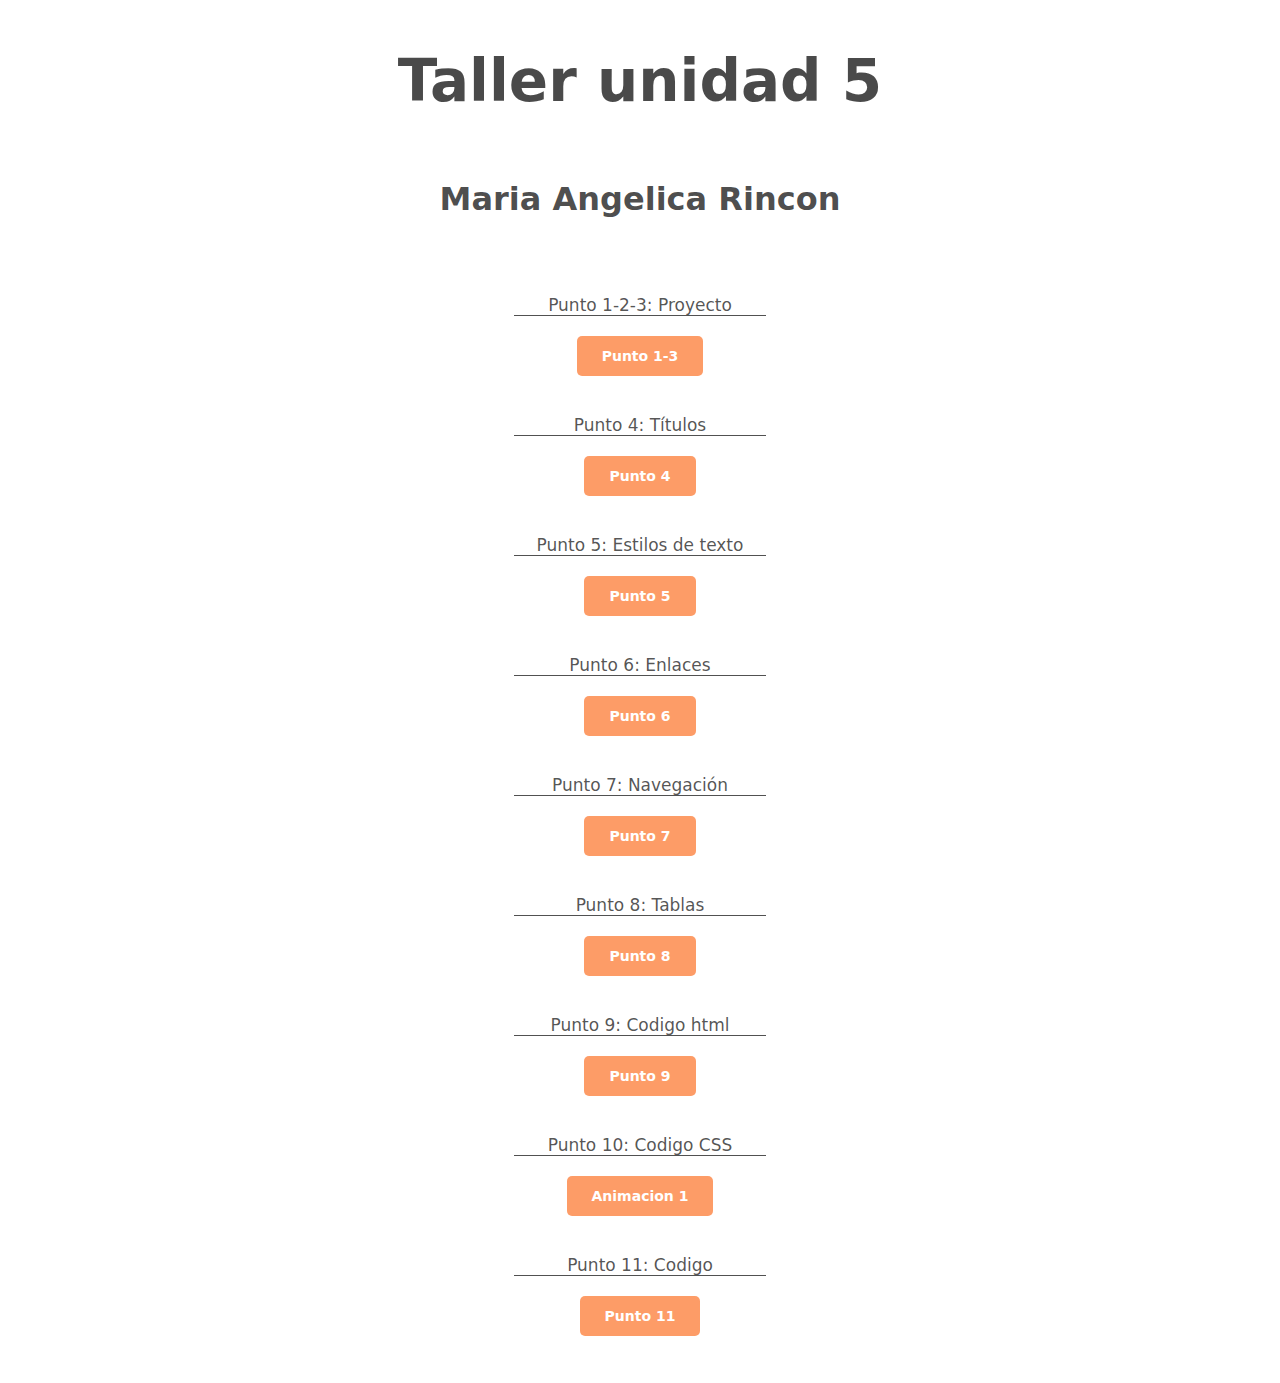
<file: index.html>
<!DOCTYPE html>
<html lang="en">
<head>
  <meta charset="UTF-8">
  <meta http-equiv="X-UA-Compatible" content="IE=edge">
  <meta name="viewport" content="width=device-width, initial-scale=1.0">
  <title>TALLER 5 MENU</title>
  <link rel="stylesheet" href="./styles/styles.css">
</head>
<body> 
  <div>
    <h1> Taller unidad 5</h1>
    <h2>Maria Angelica Rincon</h2>
    <nav>
      <ul>
        <li>
          <p>
            Punto 1-2-3: Proyecto
          </p> 
          <a href="./punto-1-3/inedx.html">
            Punto 1-3 
          </a>
        </li>
        <li>
          <p>
            Punto 4: Títulos
          </p> 
          <a href="./punto-4/index.html">
            Punto 4 
          </a>
        </li>
        <li>
          <p>
            Punto 5: Estilos de texto
          </p>
          <a href="./punto-5/index.html">
            Punto 5 
          </a>
        </li>
        <li>
          <p>
            Punto 6: Enlaces
          </p>
          <a href="./punto-6/index.html">
            Punto 6 
          </a>
        </li>
        <li>
          <p>
            Punto 7: Navegación
          </p>
          <a href="./punto-7/index.html">
            Punto 7 
          </a>
        </li>
        <li>
          <p>
            Punto 8: Tablas
          </p>
          <a href="./punto-8/index.html">
            Punto 8
          </a>
        </li>
        <li>
          <p>
            Punto 9: Codigo html
          </p>
          <a href="./punto-9/index.html">
            Punto 9 
          </a>
        </li>
        <li>
          <p>
            Punto 10: Codigo CSS
          </p>
          <a href="./punto-10/Animacion_1.html">
           Animacion 1
          </a>
        </li>
        <li>
          <p>
            Punto 11: Codigo
          </p>
          <a href="./punto-11/index.html">
            Punto 11
          </a>
        </li>
      </ul>
    </nav>
  </div> 
</body>
</html>
</file>
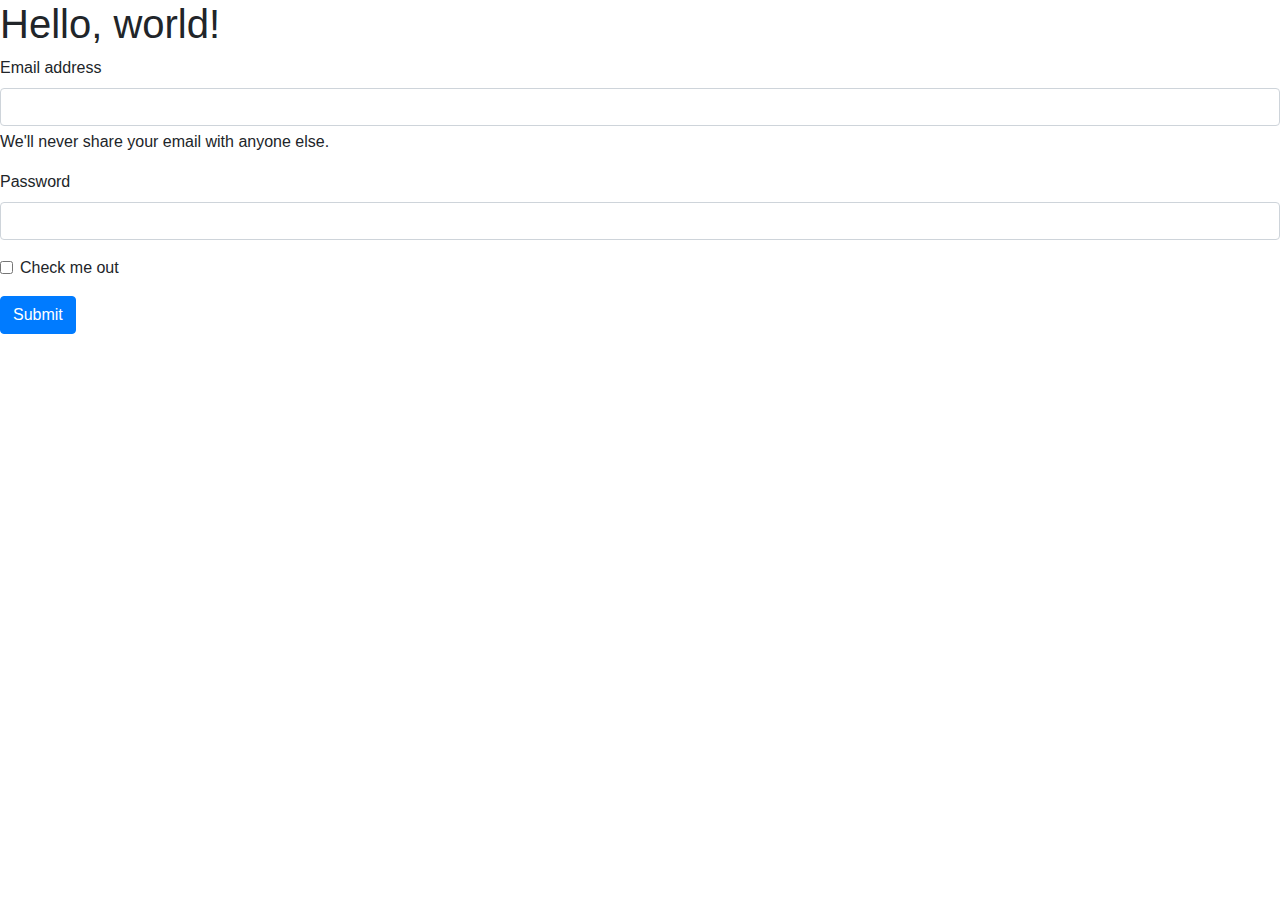
<file: punto-11/index.html>
<!doctype html>
<html lang="en">
<head>
<!-- Required meta tags -->
<meta charset="utf-8">
<meta name="viewport" content="width=device-width, initial-scale=1, shrink-to-fit=no">
<!-- Bootstrap CSS -->
<link rel="stylesheet" href="https://cdn.jsdelivr.net/npm/bootstrap@4.0.0/dist/css/bootstrap.min.css" integrity="sha384-Gn5384xqQ1aoWXA+058RXPxPg6fy4IWvTNh0E263XmFcJlSAwiGgFAW/dAiS6JXm" crossorigin="anonymous">
<title>Hello, world!</title>
</head>
<body>
<h1>Hello, world!</h1>
<!-- Optional JavaScript -->
<!-- jQuery first, then Popper.js, then Bootstrap JS -->
<script src="https://code.jquery.com/jquery-3.2.1.slim.min.js" integrity="sha384-KJ3o2DKtIkvYIK3UENzmM7KCkRr/rE9/Qpg6aAZGJwFDMVNA/GpGFF93hXpG5KkN" crossorigin="anonymous"></script>
<script src="https://cdn.jsdelivr.net/npm/popper.js@1.12.9/dist/umd/popper.min.js" integrity="sha384-ApNbgh9B+Y1QKtv3Rn7W3mgPxhU9K/ScQsAP7hUibX39j7fakFPskvXusvfa0b4Q" crossorigin="anonymous"></script>
<script src="https://cdn.jsdelivr.net/npm/bootstrap@4.0.0/dist/js/bootstrap.min.js" integrity="sha384-JZR6Spejh4U02d8jOt6vLEHfe/JQGiRRSQQxSfFWpi1MquVdAyjUar5+76PVCmYl" crossorigin="anonymous"></script>

<form>
    <div class="mb-3">
    <label for="exampleInputEmail1" class="form-label">Email address</label>
    <input type="email" class="form-control" id="exampleInputEmail1" aria-describedby="emailHelp">
    <div id="emailHelp" class="form-text">We'll never share your email with anyone else.</div>
    </div>
    <div class="mb-3">
    <label for="exampleInputPassword1" class="form-label">Password</label>
    <input type="password" class="form-control" id="exampleInputPassword1">
    </div>
    <div class="mb-3 form-check">
    <input type="checkbox" class="form-check-input" id="exampleCheck1">
    <label class="form-check-label" for="exampleCheck1">Check me out</label>
    </div>
    <button type="submit" class="btn btn-primary">Submit</button>
    </form>

</body>
</html>
</file>
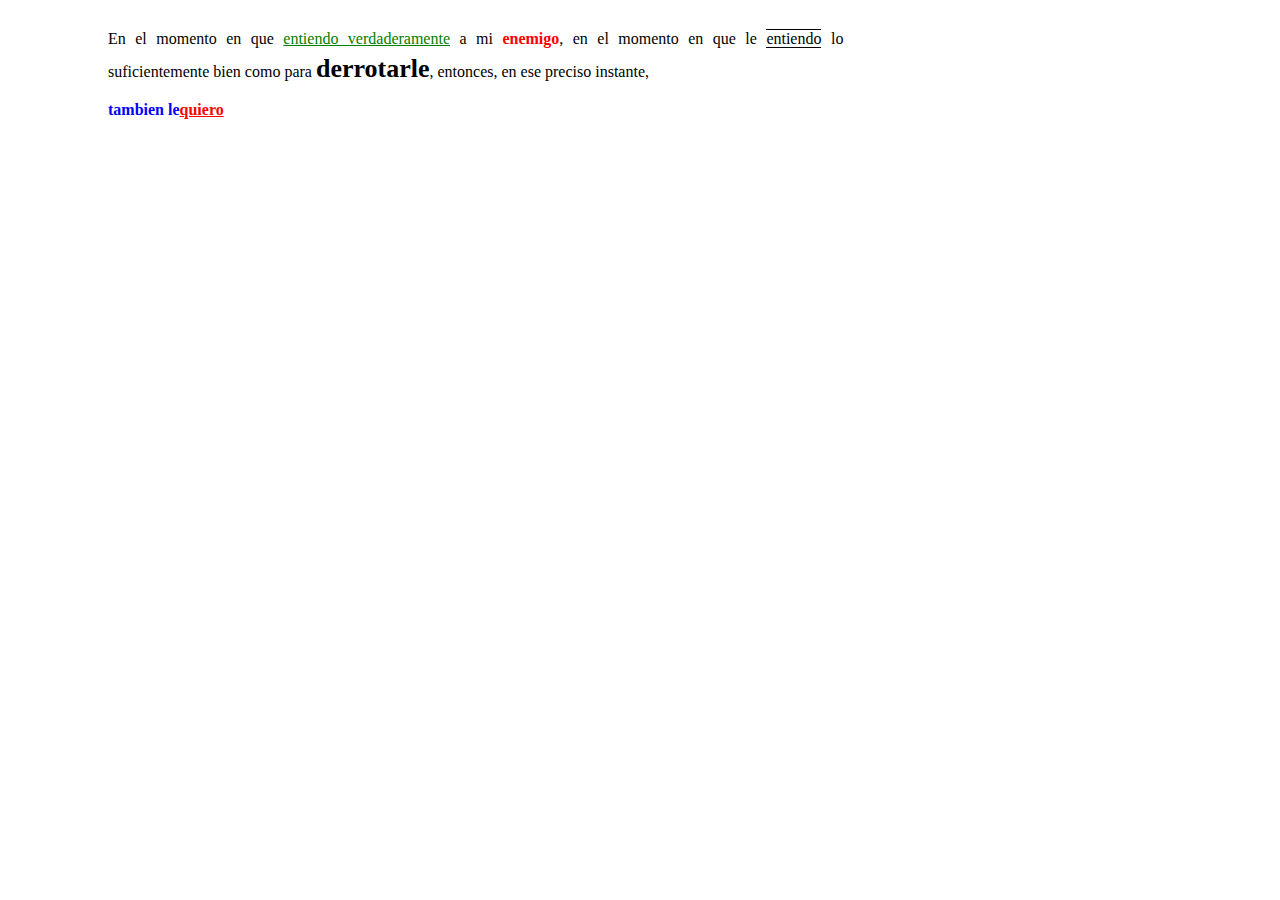
<file: punto-5/index.html>
<!DOCTYPE html>
<html lang="en">
<head>
  <meta charset="UTF-8">
  <meta http-equiv="X-UA-Compatible" content="IE=edge">
  <meta name="viewport" content="width=device-width, initial-scale=1.0">
  <title>DOCUMENT</title>
  <link rel="stylesheet" href="./styles-5.css">
<body> 
    <main>
        <p>
        <span>En el momento en que</span> 
         <u class="frase-1">entiendo verdaderamente</u> a mi
          <span class="palabra-1">enemigo</span>, en el momento en que le 
          <span class="palabra-2"> entiendo</span>
        <span>lo suficientemente bien como para</span> 
        <span class="palabra-3">derrotarle</span>, entonces, en ese preciso instante,
        </p>
        <p class="texto-2">
            <span class="palabra-4">tambien le</span> 
            <u class="palabra-5">quiero</u> 
        </p>
        
    </main>
    
</body>
</html>
</file>
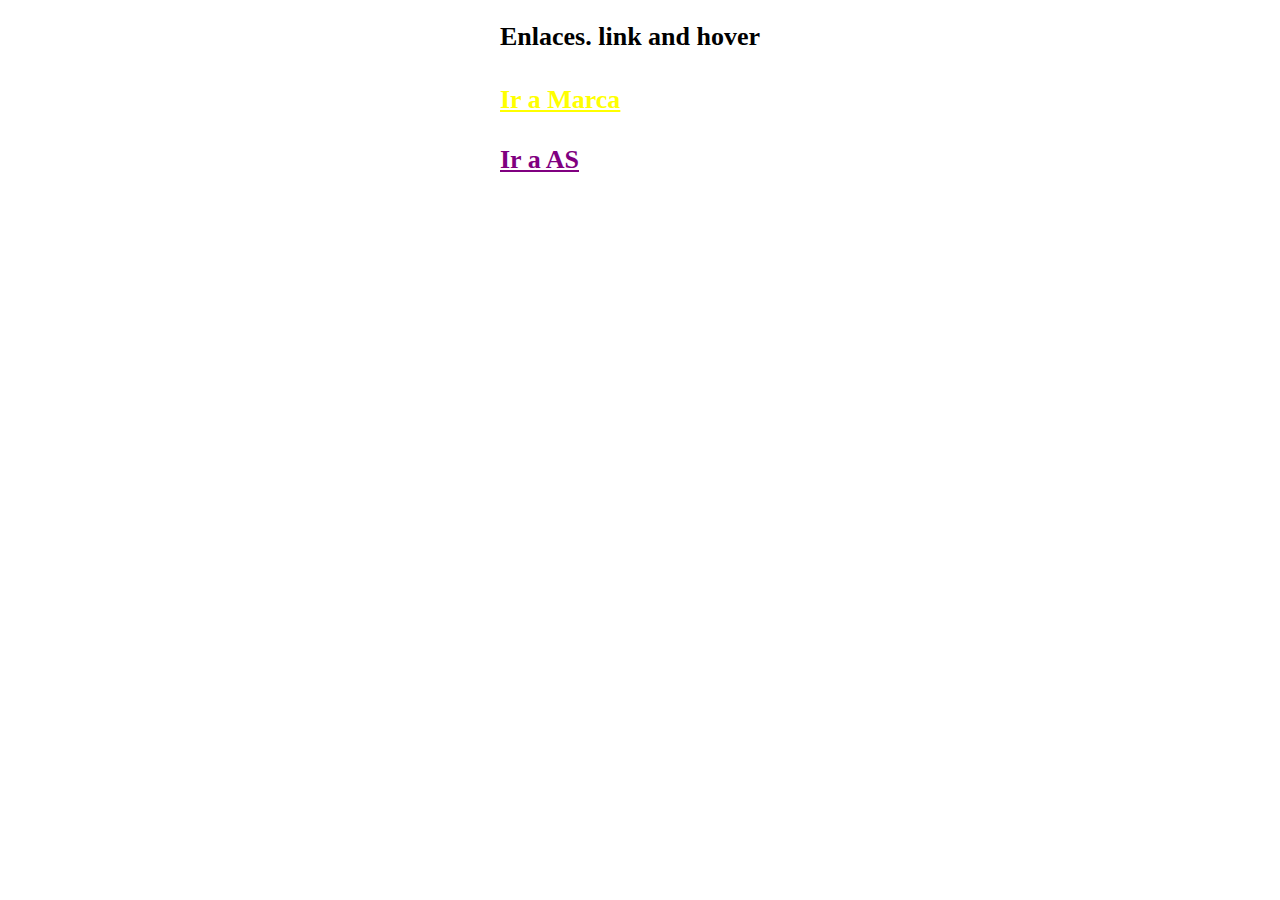
<file: punto-6/index.html>
<!DOCTYPE html>
<html lang="en">
<head>
    <meta charset="UTF-8">
    <meta http-equiv="X-UA-Compatible" content="IE=edge">
    <meta name="viewport" content="width=device-width, initial-scale=1.0">
    <title>Document</title>
    <link rel="stylesheet" href="./styles-punto6.css">
</head>
<body>
    <h2>Enlaces. link and hover</h2>
    <a href="https://www.marca.com" class="link__1">Ir a Marca</a>
    <a href="https://colombia.as.com/"class="link__2">Ir a AS</a>
</body>
</html>
</file>
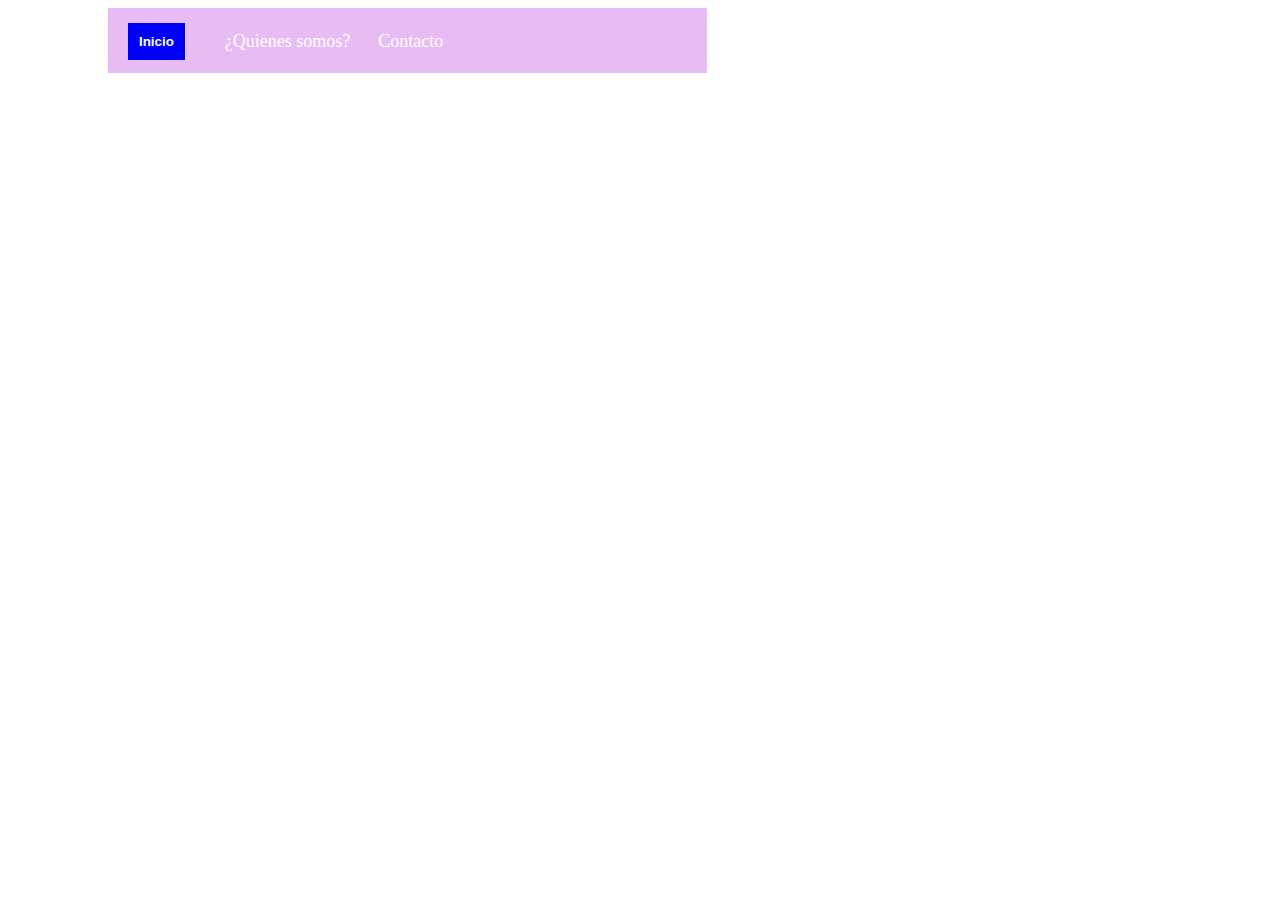
<file: punto-7/index.html>
<!DOCTYPE html>
<html lang="en">
<head>
    <meta charset="UTF-8">
    <meta http-equiv="X-UA-Compatible" content="IE=edge">
    <meta name="viewport" content="width=device-width, initial-scale=1.0">
    <title>Document</title>
    <link rel="stylesheet" href="./styles-punto-7-8.css">
</head>
<body>
    <header>
        <div>
            <button class="header__settings">Inicio</button>
        </div>
        <div class="header__nav">
            <nav>
                <ul>
                    <li>¿Quienes somos?</li>
                    <li>Contacto</li>
                </ul>
            </nav>
        </div>
    </header>
</body>
</html>
</file>
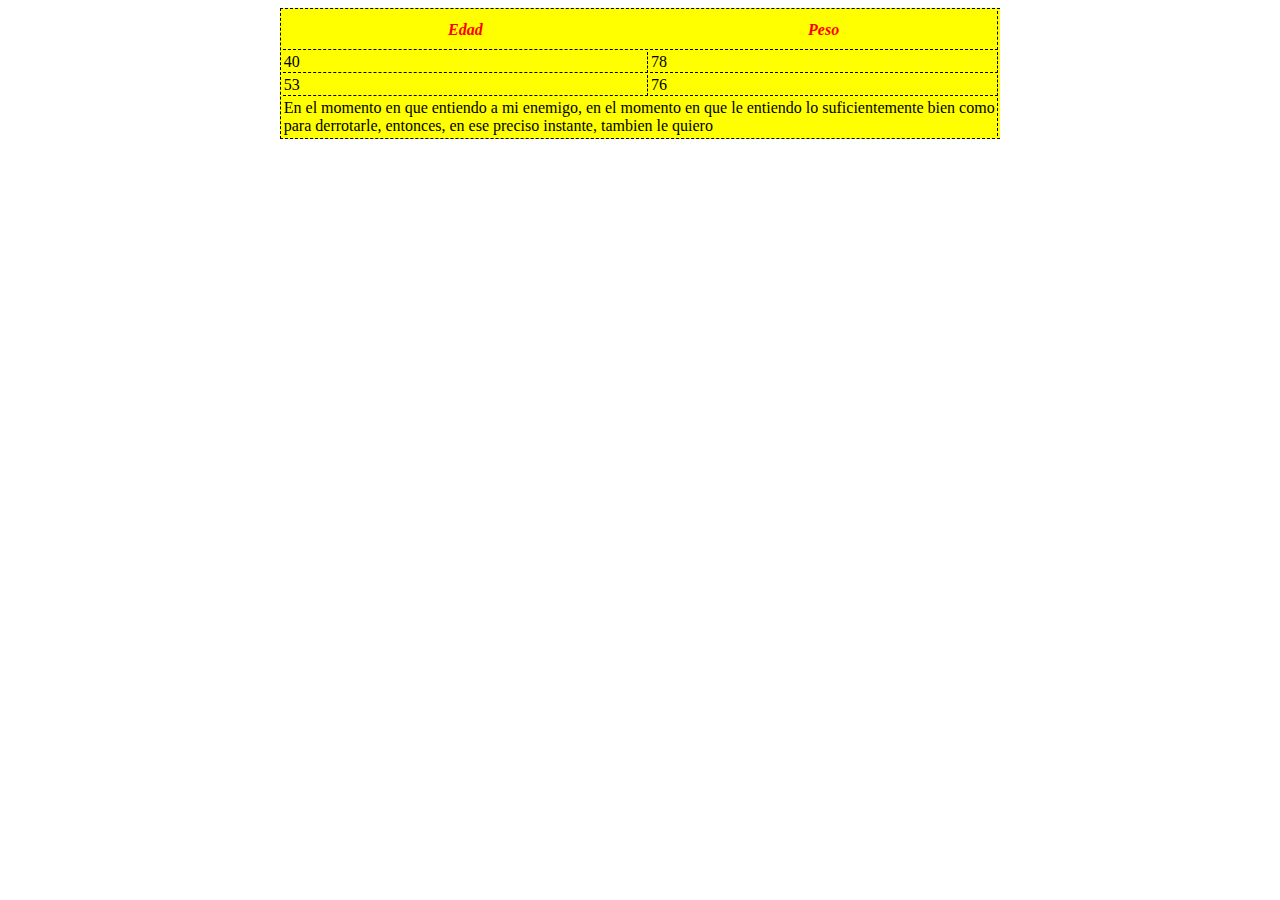
<file: punto-8/index.html>
<!DOCTYPE html>
<html lang="en">
<head>
    <meta charset="UTF-8">
    <meta http-equiv="X-UA-Compatible" content="IE=edge">
    <meta name="viewport" content="width=device-width, initial-scale=1.0">
    <title>Document</title>
    <link rel="stylesheet" href="./styles-punto-9.css">
</head>
<body>
    <header>

    </header>
    <main>
        <div>
            <table>
                <tr>
                    <th>Edad</th>
                    <th class="title">Peso</th>
                </tr>
                <tr>
                    <td>40</td>
                    <td>78</td>
                </tr>
                <tr>
                    <td>53</td>
                    <td>76</td>
                </tr>
                <tr>
                    <td colspan="2" class="text__2"> En el momento en que entiendo a mi enemigo, en el momento en que
                         le entiendo lo suficientemente bien como para derrotarle, entonces,
                          en ese preciso instante, tambien le quiero</td><!--la propiedad colspan fusiona las columnas y el numero se refiere a cuantas va a fusionar- rowspan fusiona las filas de acuerdo al numero de filas q se quieran fusionar -->
                </tr>
            </table>
        </div>
    </main>
</body>
</html>
</file>
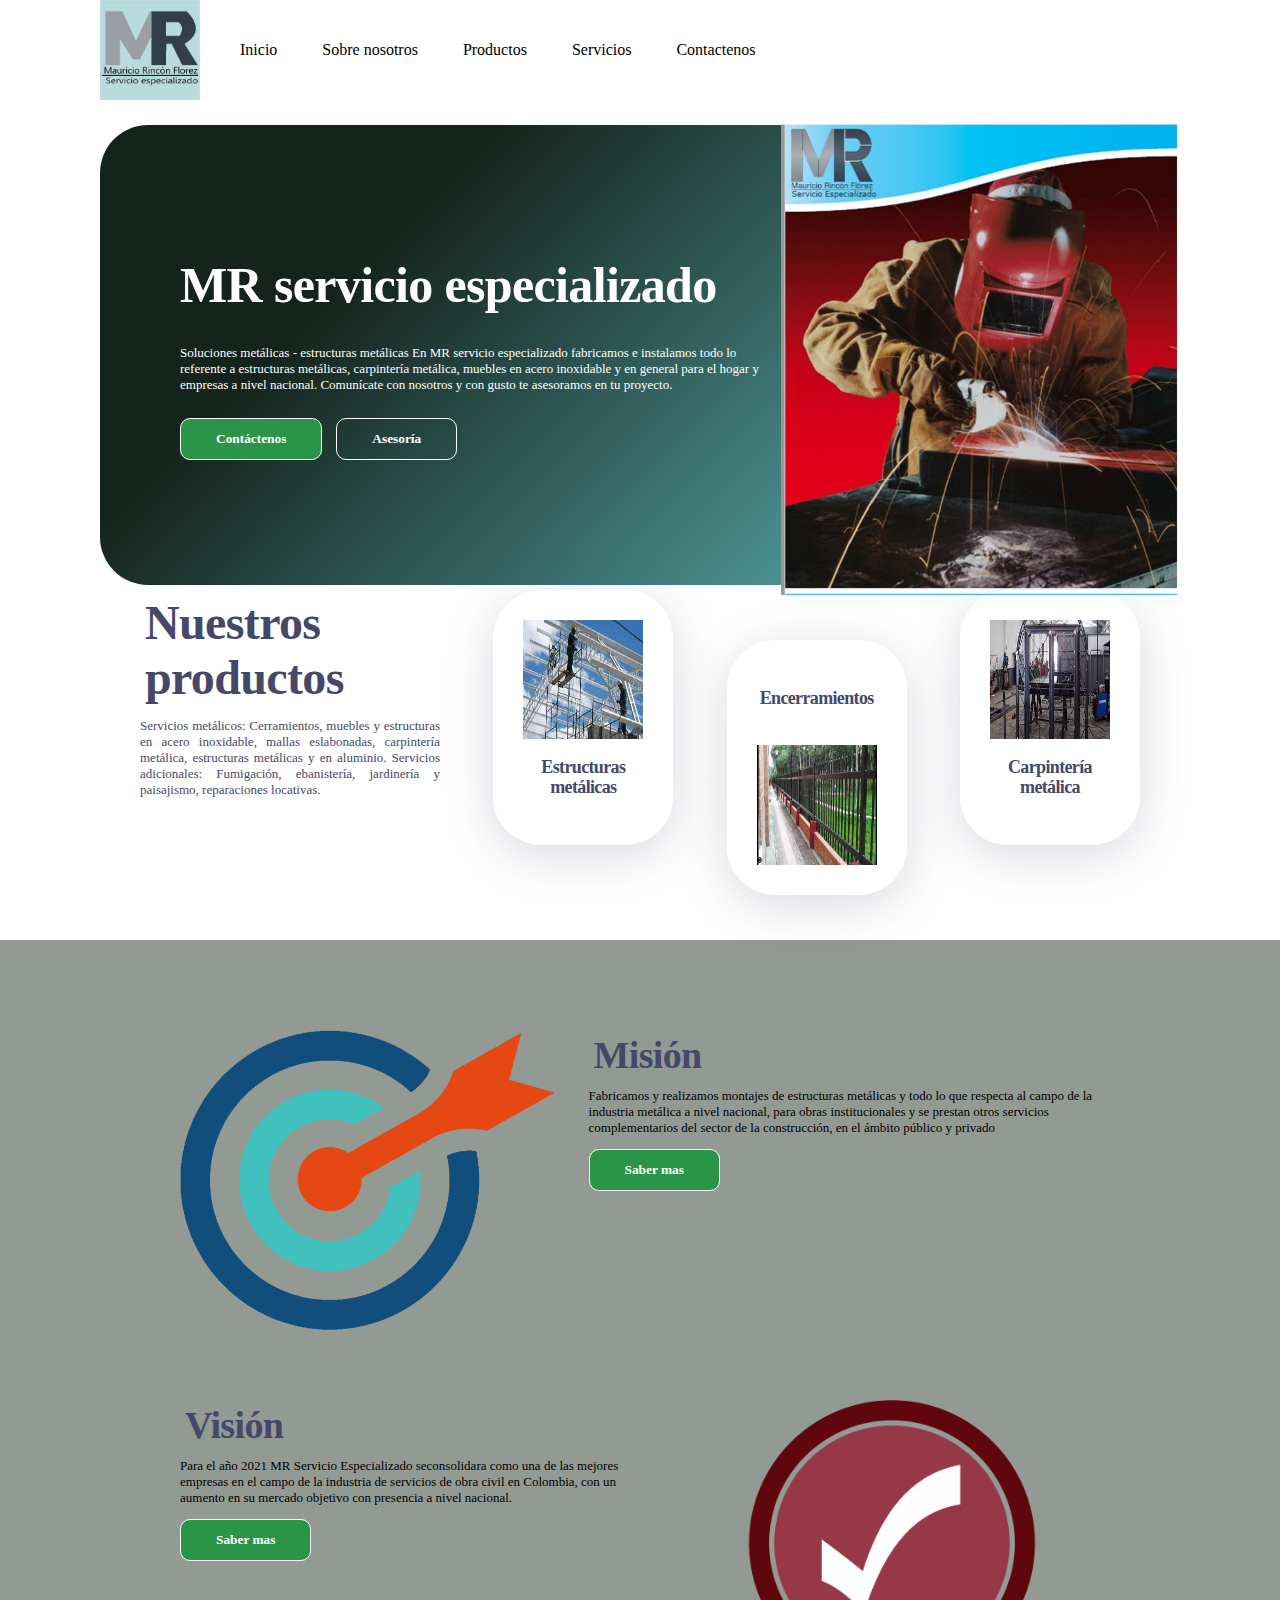
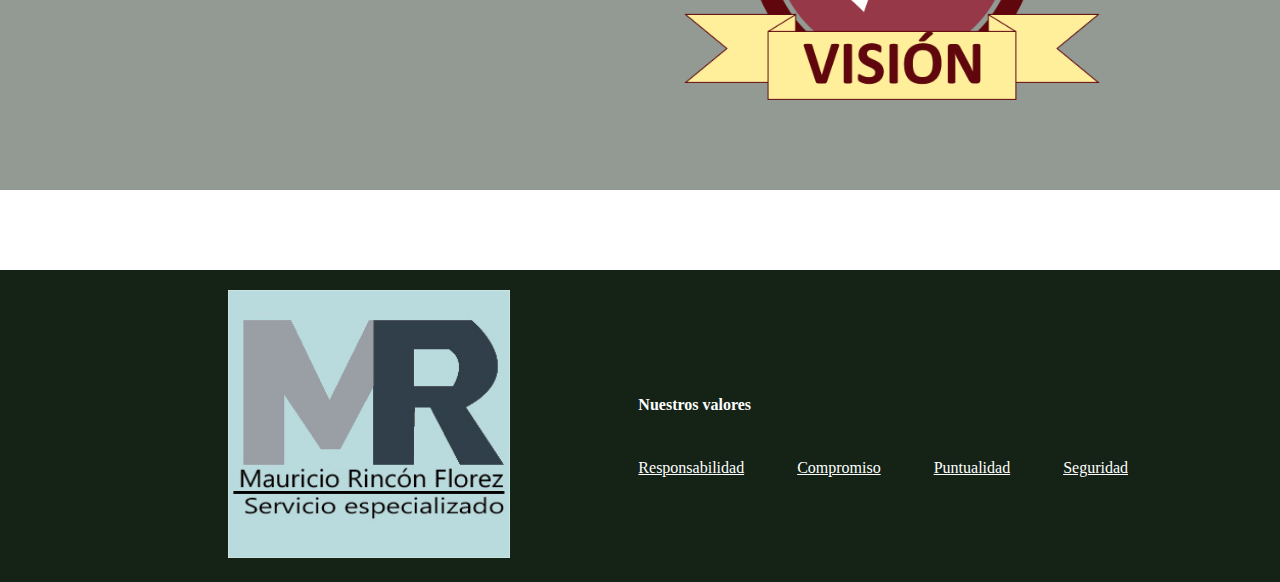
<file: punto-1-3/inedx.html>
<!DOCTYPE html>
<html lang="en">
<head>
    <meta charset="UTF-8">
    <meta http-equiv="X-UA-Compatible" content="IE=edge">
    <meta name="viewport" content="width=device-width, initial-scale=1.0">
    <title>Document</title>
    <link rel="stylesheet" href="https://indestructibletype.com/fonts/Jost.css" type="text/css">
    <link rel="stylesheet" href="./Styles/global-styles.css">
    <link rel="stylesheet" href="./Styles/header-styles.css">
    <link rel="stylesheet" href="./Styles/banner-styles.css">
    <link rel="stylesheet" href="./Styles/section-1-styles.css">
    <link rel="stylesheet" href="./Styles/section-2-styles.css">
    <link rel="stylesheet" href="./Styles/footer-styles.css">
</head>
<body>
    <header>
        <div class="header__nav">
            <img src="./public/images/LOGO FINAL.jpg" alt="main-logo"
            width="100px"
             height="100px">
            <nav>
                <ul>
                     <li><a href="#banner">Inicio</a></li>
                    <li><a href="#section-1">Sobre nosotros</a></li>
                    <li><a href="#section-2">Productos</a></li>
                    <li><a href="#footer">Servicios</a></li>
                    <li><a href="#footer">Contactenos</a></li>
                </ul>
            </nav>
        </div>
    </header>
    <main>
        <section id="banner">
            <div>
                <div>
                    <h1>MR servicio especializado</h1>
                    <p>Soluciones metálicas - estructuras metálicas
En MR servicio especializado fabricamos e instalamos todo lo referente a estructuras metálicas, carpintería metálica, muebles en acero inoxidable y en general para el hogar y empresas a nivel nacional.
Comunícate con nosotros y con gusto te asesoramos en tu proyecto.
                        </p>
                </div>
                <button class="button__orange">Contáctenos</button>
                <button class="button__white">Asesoría</button>
            </div>
            <img src="./public/images/fondo1.jpg"
             alt="Online-education"
             width="900px"
             height="350px">
        </section>
        <section id="section-1">
            <div class="section-1__info">
                <h2>Nuestros productos</h2>
                <p>Servicios metálicos:
Cerramientos, muebles y estructuras en acero inoxidable, mallas eslabonadas, carpintería metálica, estructuras metálicas y en aluminio.
Servicios adicionales:
Fumigación, ebanistería, jardinería y paisajismo, reparaciones locativas.
                </p>
            </div>
            <div class="section-1__card">
                <img src="./public/images/descarga.jpg" 
                alt="education"
                width="120px"
                height="120px">
                <h3>Estructuras metálicas</h3>
            </div>
            <div class="section-1__card section-1__card-down"> <!-- se le asigno otra clase a section-__card, cuando se dio espacio html entiende q tiene otra clase dentro -->
                <h3>Encerramientos</h3>
                <img src="./public/images/descarga (1).jpg" 
                alt="goals"
                width="120px"
                height="120px">
            </div>
            <div class="section-1__card">
                <img src="./public/images/descarga (2).jpg" 
                alt="goals"
                width="120px"
                height="120px">
                <h3>Carpintería metálica</h3>
            </div>
        </section>
        <section id="section-2">
            <div class="section-2__info">
                <img src="./public/images/Mission-PNG-Clipart-Background.png"
                 alt="tools"
                 width="500px"
                 height="350px"
                 >
                 <div>
                    <h2>Misión</h2>
                    <p>Fabricamos y realizamos montajes de estructuras metálicas y todo lo que respecta al campo de la industria metálica a nivel nacional, para obras institucionales y se prestan otros servicios complementarios del sector de la construcción, en el ámbito público y privado
                    </p>
                    <button class="button__orange">Saber mas</button>
                 </div>
            </div>
            <div class="section-2__info">
                <div>
                   <h2>Visión</h2>
                   <p>Para el año 2021 MR Servicio Especializado seconsolidara como una de las mejores empresas en el campo de la industria de servicios de obra civil en Colombia, con un aumento en su mercado objetivo con presencia a nivel nacional.
                   </p>
                   <button class="button__orange">Saber mas</button>
                </div>
                <img src="./public/images/Vision-Background-PNG-Image.png"
                alt="tools"
                width="500px"
                height="350px"
                >
            </div>
        </section>
    </main>
    <footer id="footer">
        <div class="footer__info">
            <img src="./public/images/LOGO FINAL.jpg"
             alt="footer-logo">
        </div>
        <div>
            <table>
                <tr>
                    <th>Nuestros valores</th>
                </tr>
                <tr>
                    <td><a href="">Responsabilidad</a></td>
                    <td><a href="">Compromiso</a></td>
                    <td><a href="">Puntualidad</a></td>
                    <td><a href="">Seguridad</a></td>
                </tr>
            </table>
        </div>
    </footer>
</body>
</html>
</file>
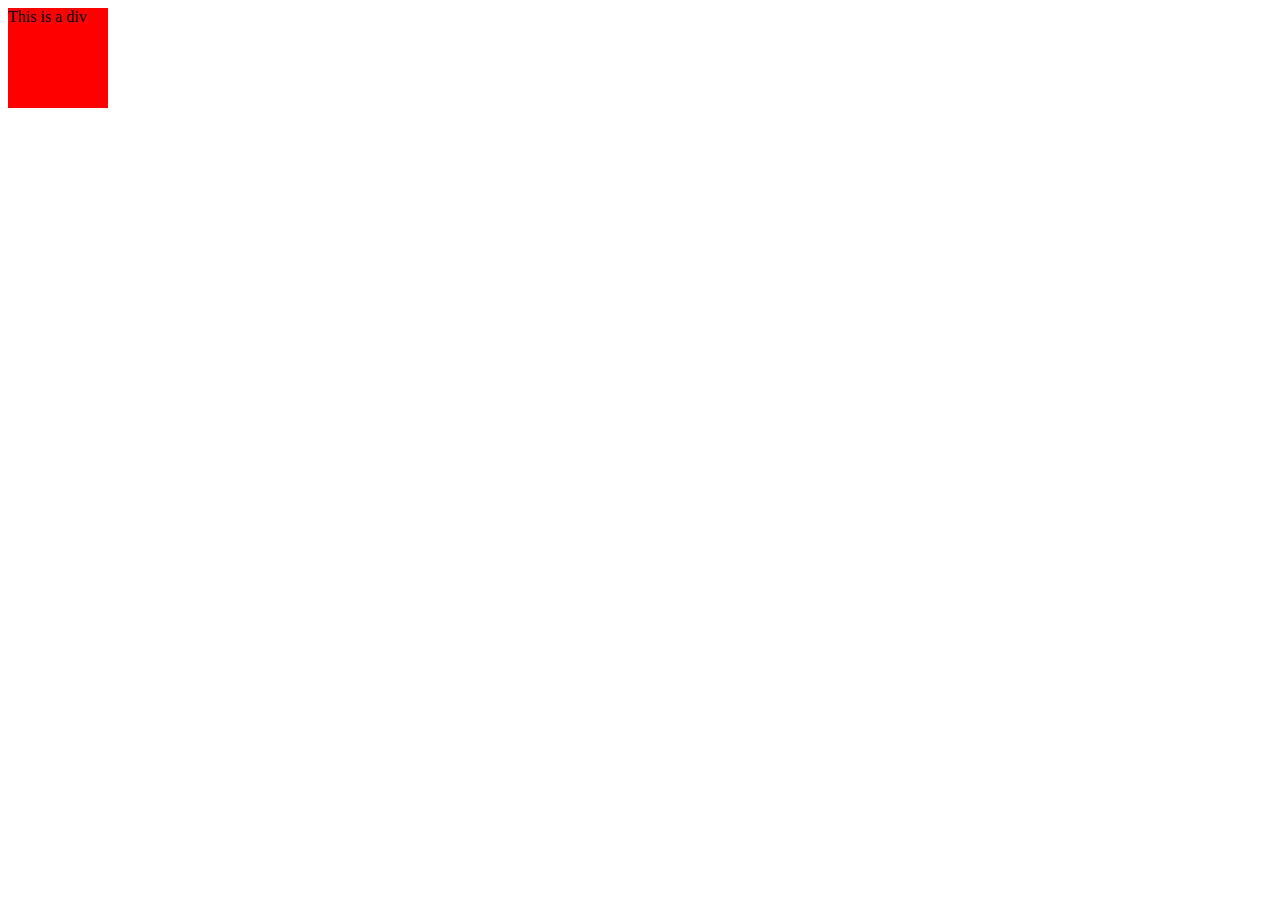
<file: punto-10/Animacion_1.html>
<!DOCTYPE html>
<html lang="en">
<head>
    <meta charset="UTF-8">
    <meta name="viewport" content="width=device-width, initial-scale=1.0">
    <title>Document</title>
</head>
<body>
    <style>
        div {
        width: 100px;
        height: 100px;
        position: relative;
        background-color: red;
        animation-name: example;
        animation-duration: 2s;
        animation-iteration-count: infinite;
        }
        @keyframes example {
        0% {background-color: red; left:0px;}
        50% {background-color: yellow; left:1000px;}
        100% {background-color: red; left:20px;}
        }
        </style>
        <body>
        <div>This is a div</div>
        </body>
</body>
</html>
</file>
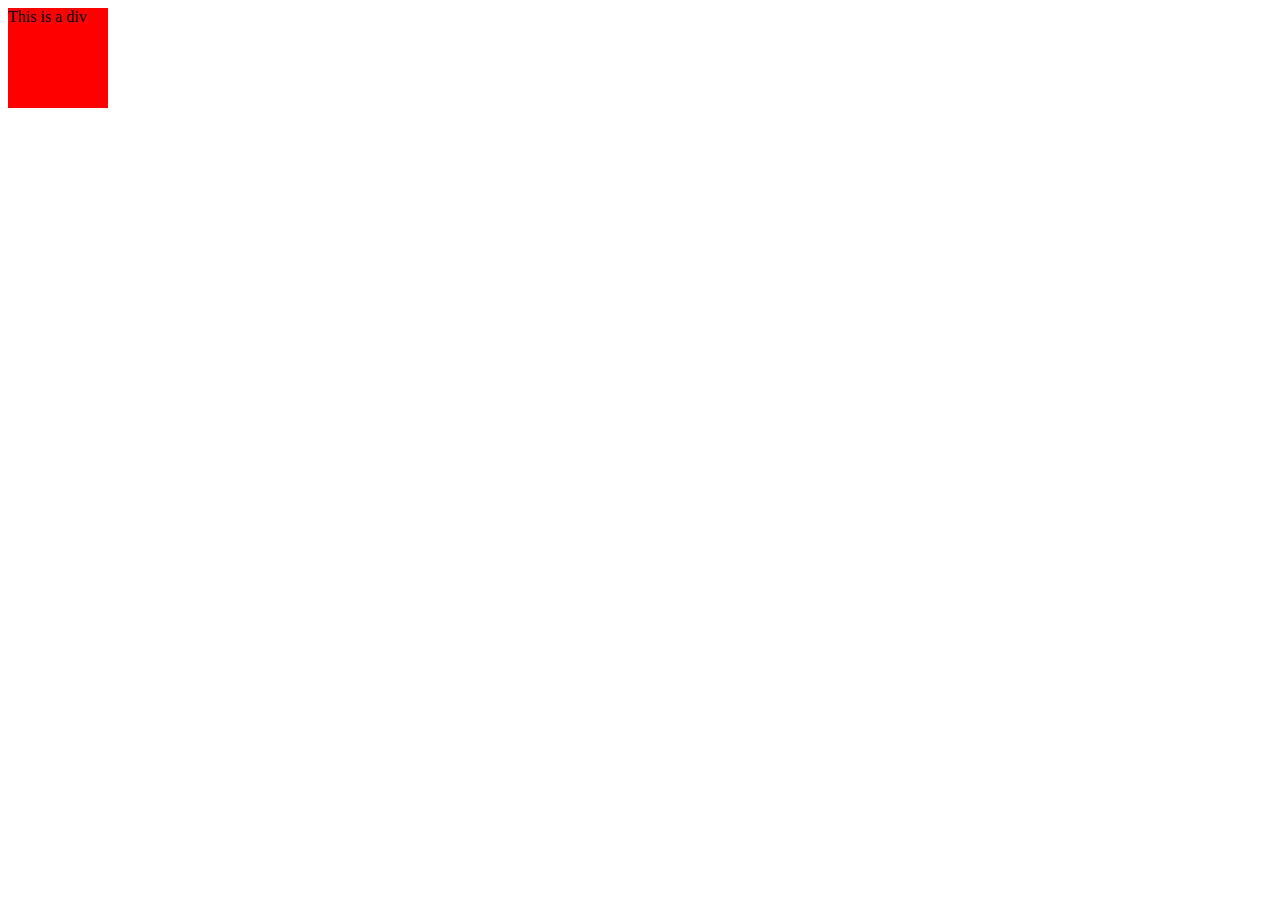
<file: punto-10/Animacion_2.html>
<!DOCTYPE html>
<html lang="en">
<head>
    <meta charset="UTF-8">
    <meta name="viewport" content="width=device-width, initial-scale=1.0">
    <title>Document</title>
</head>
<body>
    <style>
        div {
        width: 100px;
        height: 100px;
        position: relative;
        background-color: red;
        animation-name: example;
        animation-duration: 4s;
        animation-iteration-count: infinite;
        animation-direction: alternate ;
        }
        @keyframes example {
        0% {background-color: red; left:0px; top:0px;}
        25% {background-color: blue; left:0px; top:200px;}
        50% {background-color: green; left:200px; top:200px;}
        75% {background-color: yellow; left:200px; top:0px;}
        100% {background-color: red; left:0px; top:0px;}
        }
        </style>
        <body>
        <div>This is a div</div>
        </body>
</body>
</html>
</file>
<file: styles/styles.css>
body {
  text-align: center;
  color: #000000b5;
  font-family: system-ui, -apple-system;
}

body, div {
  display: flex;
  justify-content: center;
  align-items: center;
}

div {
  flex-direction: column;
  width: 50%;
  height: 50%;
  text-align: center;
}

h1 {
  font-size: 58px;
}

h2 {
  font-size: 32px;
}

nav {
  width: 40%;
}

ul {
  padding: 0;
  text-align: center;
  list-style: none;
}

li {
  margin: 50px 0;
}

p {
  margin: 40px 0 30px;
  color: #000000ae;
  font-size: 17px;
  border-bottom: 1px solid;
}

a {
  padding: 12px 25px;
  color: #ffffff;
  background-color: #fd8f54e2;
  border: none;
  border-radius: 5px;
  font-family: system-ui, -apple-system;
  font-size: 14px;
  font-weight: bold;
  text-decoration: none;
  cursor: pointer;
}

a:hover {
  background-color: #e87537e2;
}
</file>
<file: punto-5/styles-5.css>
main {
    display: flex;
    width: 74%;
    flex-direction: column;
  }
  
  p {
    text-align: justify; /*para que el texto quede justificado*/
    line-height: 30px; /*espacio entre líneas de texto*/
    padding: 0px 100px;
    letter-spacing: 0px;
  }
  
  .texto-2 {
    display: flex;
    padding: 0px 100px;
    margin-top: -8px;
    letter-spacing: 0px;
  }
  
  .frase-1 {
    color: green;
  }
  
  .palabra-1 {
    color: red;
    font-weight: 600;
  }
  
  .palabra-2 {
    border-bottom: 1px solid;
    border-top: 1px solid;
  }
  
  .palabra-3 {
    font-size: 26px;
    font-weight: 600;
  }
  
  .palabra-4 {
    color: blue;
    font-weight: 600;
  }
  
  .palabra-5 {
    color: red;
    font-weight: 600;
  }
</file>
<file: punto-6/styles-punto6.css>
body{
    display: flex;
    flex-direction: column;
    text-align: justify;
    margin: 0px 500px;
}

h2{
    font-size: 26px;
    font-weight: 600;
}

.link__1{
    margin-top: 12px;
    font-size: 26px;
    font-weight: 600;
    color: yellow;
}

.link__2{
    margin-top: 30px;
    font-size: 26px;
    font-weight: 600;
    color: purple;
}
</file>
<file: punto-7/styles-punto-7-8.css>
header{
    display: flex;
    align-items: center;
    margin: 0px 100px;
    background-color: rgb(231, 188, 245);
    padding: 5px 10px 3px 20px;
    width: 45%;
    font-family: 'Times New Roman', Times, serif;
    font-size: 18px;
}

.header__settings{
    background-color: blue;
    color: #fff;
    padding: 11px;
    gap: 28px;
    border: none;
    font-weight: 600;
    cursor: pointer;
}

.header__nav ul{
    display: flex;
    align-items: center;
    gap: 28px;
    list-style: none;
    color: #fff;
}
</file>
<file: punto-8/styles-punto-9.css>
table {
    display: flex;
    justify-content: space-evenly;
    width: 57%;
    margin: auto;
    background-color: yellow;
    border-bottom: black 1px dashed;
    border-top: black 1px dashed;
    border-left: black 1px dashed;

}

th {
    text-align: center;
    padding: 10px;
    color: red;
    border-bottom: black 1px dashed;
    font-style: italic;
}

.title{
    border-right: black 1px dashed;
}

td {
    text-align: left;
    border: 1px;
    border-bottom: black 1px dashed;
    border-right: black 1px  dashed;
}

.text__2{
    border-bottom: none;
}
</file>
<file: punto-1-3/Styles/global-styles.css>
/* Estilos globales para modificar varios elementos en general, si ya se quiere modificar alguna etiqueta en un contenedor especifico se llama ese contenedor y su id o clase y luego la etiqueta para modificar especificamente ese contenedor, ese div, section o etiqueta*/
body{
    margin: 0px;/* borde externo*/
}

a{
    font-family: "Jost";/* para modificar a modo general las etiquetas del archivo html*/

}
button{
    padding: 12px 25px; /* 12px de borde interno a los lados y 25px arriba y abajo*/
    font-family: "Jost";
    font-weight: bold;/* grosor de letra*/
    border-radius: 10px;/* borde redondeado*/
    cursor: pointer;/* cambia la forma del cursor*/
}

.button__orange{
    margin-right: 10px;/* borde externo derecho para separar el boton del elemento a la derecha un poco*/
    background-color: #fd909e;
    color: #fff;
    border: none; 
}

p{
    font-family: "Jost";
    font-size: 13px;
    font-weight: 300;/* grosor de letra*/
}

h2{
    margin: 5px;/*borde externo*/
    color:  #454868;
    font-family: "Jost";
    font-size: 48px;
    line-height: 55px;/*controla el espacio entre líneas base*/
    letter-spacing: -0.64px;/*modificar el espacio entre las letras, aproximándolas o separándolas entre sí*/
}
</file>
<file: punto-1-3/Styles/header-styles.css>
header{
    display: flex;/* para acomodar elementos en filas o columnas*/
    margin: 0 100px; /* para el borde externo a los lados*/
    justify-content: space-between;/* separar elementos lo mas q se pueda*/
    align-items: center;/* para centrar elementos*/
}

.header__nav{
    display: flex;
    align-items: center;/* para centrar elementos*/
}

.header__nav nav ul{
    display: flex;
    gap: 45px;/* para el espacio entre elementos*/
    list-style: none;/* para modificar las viñetas de la lista*/
    text-align: center; 
}
.header__nav nav ul a{
    text-decoration: none;/* para quitar o poner la linea subrayada solo a este elemento*/
    color: #000000;
}

.header__settings{
    display: flex;
    gap: 70PX;/* espacio entre elementos*/
    align-items: center;/* para alinear verticalmente para q queden centrados*/
}

.header__settings div{
    display: flex;
    gap: 10PX;/* para separar entre elementos*/
    align-items: center;/* para alinear verticalmente al centro*/
    font-family: "Jost";/* para tipo de letra*/
    font-size: 15px;/* para tamaño de letra*/
    font-weight: 400;/* para grosor de letra*/
} 

.header__settings button{
    background-color: transparent;/* para de fondo de boton*/
    border: 1px solid #020302; 
}
</file>
<file: punto-1-3/Styles/banner-styles.css>
#banner{
    display: flex;
    margin: 25px 100px;/* borde externo*/
    padding: 125px 80px;/* borde interno*/
    background:linear-gradient(135deg, #14231B 25.66%, #77EAF1 113.16%);
    /*Para dar color de fondo al banner y q que quede degradado*/
    border-radius: 48px 48px 48px 48px;/* borde redondos al banner*/
}

h1{/* estilo para la etiqueta h1 del banner*/
    margin: 0px;
    font-family: "Jost";/*tipo de fuente de letra*/
    font-size: 50px;/*tamaño letra*/
    font-weight: 600;/*especifica el peso o grueso de la letra*/
    color: #fff;
    line-height: 70px;/*controla el espacio entre líneas base*/
    letter-spacing: -0.64px;/*modificar el espacio entre las letras, aproximándolas o separándolas entre sí*/
}

#banner img{
    width: 900px;/*ancho imagen*/
    height: 496px;/*alto imagen*/
    display: flex;
    float: right;
    margin-top: -144px;
    margin-bottom: -299px;
    margin-right: -82PX;
}

#banner p{
    margin: 25px 0px;/*borde externo*/
    color: #fff;
}

.button__white{
    padding: 12px 35px;/*borde interno*/
    background-color: transparent;/*color fondo*/
    color: white;
    border: 1px solid #fff; /*borde linea*/
}

.button__orange{
    padding: 12px 35px;/*borde interno*/
    background-color: #2A9448;/*color fondo*/
    color: white;
    border: 1px solid #fff; /*borde linea*/
}
</file>
<file: punto-1-3/Styles/section-1-styles.css>
#section-1{
    display: flex;
    justify-content: space-between;/*para separar elementos lo mas q se pueda*/
    margin: 25px 100px;/*borde externo*/
    margin-top: -40px;
    padding: 20px 40px;/*borde interno*/
}

.section-1__info{
    width: 30%;/*ocupa el 30% del section-1 */
}



.section-1__info p{
    color: #454868;
    text-align: justify;
}

.section-1__card{
    display: flex;
    flex-direction: column;/*alineacion de columna*/
    justify-content: space-between;/*para separar elementos lo mas q se pueda*/
    align-items: center;/* para alinear verticalmente para q queden centrados*/
    width: min-content;


    height: 195px;/*alto*/
    padding: 30px;/*borde interno*/
    text-align: center;/*centra los elementos*/
    border-radius: 48px;/*borde redondeado*/
    box-shadow: 0px 10px 50px #45486833;/*para poner sombras*/
}

.section-1__card-down{/*sub clase de section__card, solo afecta a la clase q la contenga, se le asigno un margen hacia arriba para q bajara un poco con respecto a las otras card*/
    margin-top: 50px;
}

.section-1__card h3{
    font-family: "Jost";
    color: #454868;
    font-size: 18px;
    line-height: 20px;/*controla el espacio entre líneas base*/
    letter-spacing: -0.64px;/*modificar el espacio entre las letras, aproximándolas o separándolas entre sí*/
    text-align: center; /*centra los elementos*/
}
</file>
<file: punto-1-3/Styles/section-2-styles.css>
#section-2{
    padding: 20px 180px;
    background: rgba(20, 35, 22, 0.46);
}

.section-2__info{
    display: flex;
    margin: 70px 0px;
    gap: 35px;
}

.section-2__info h2{
    font-size: 38px;
    line-height: 40px;
}

.section-2__info img{
    width: 450px;
    height: 300px;
}

.section-2__sub-pink{
    color: #ed80fd;
}

.button__orange{
    padding: 12px 35px;/*borde interno*/
    background-color: #2A9448;/*color fondo*/
    color: white;
    border: 1px solid #fff; /*borde linea*/
}
</file>
<file: punto-1-3/Styles/footer-styles.css>
#footer{
    display: flex;
    justify-content: space-between;
    align-items: center;/*alinea verticalmente*/


    margin-top: 80px;/*margen externo solo arriba*/
    padding: 20px 100px;/*borde interno arriba y abajo de 20px y a los lados de 100px*/
    background-color: #142316;
    color: #fff;

}

.footer__info{
    width: 35%;/*ancho en porcentaje q va a ocupar en relacion a todo el footer*/
}

input{
    width: 210px;/*ancho*/
    padding: 15px 15px;/*espaciado interno para q quede mas grande el cajon para digitar el correo*/
    margin-right: -15px;/*para sobreponer el boton  hacia la derecha sobre la caja de correo electronico*/
    border: none;
    border-radius: 10px;
    background-color: #45486899
}
.button__pink{
    background-color: #ED80FD;
    color: #fff;
    border: none;/*para q quede sin borde*/
}

table{
    font-family: "Jost";
    text-align: left;/* para q toda la info de la tabla se alinee hacia la izquierda*/

}

tr{
    height: 40px;/*altura*/
}

th{/*etiqueta de los encabezados de la tabla*/
    height: 80px;
}

td{
    padding-right: 50px;/*para separar internamente cada una de las filas de la tabla*/
}

td a {

    color: #fff;
}
#footer img{
    width: 282px;
    height: 268px;
    margin-left: 128px;
}
</file>
